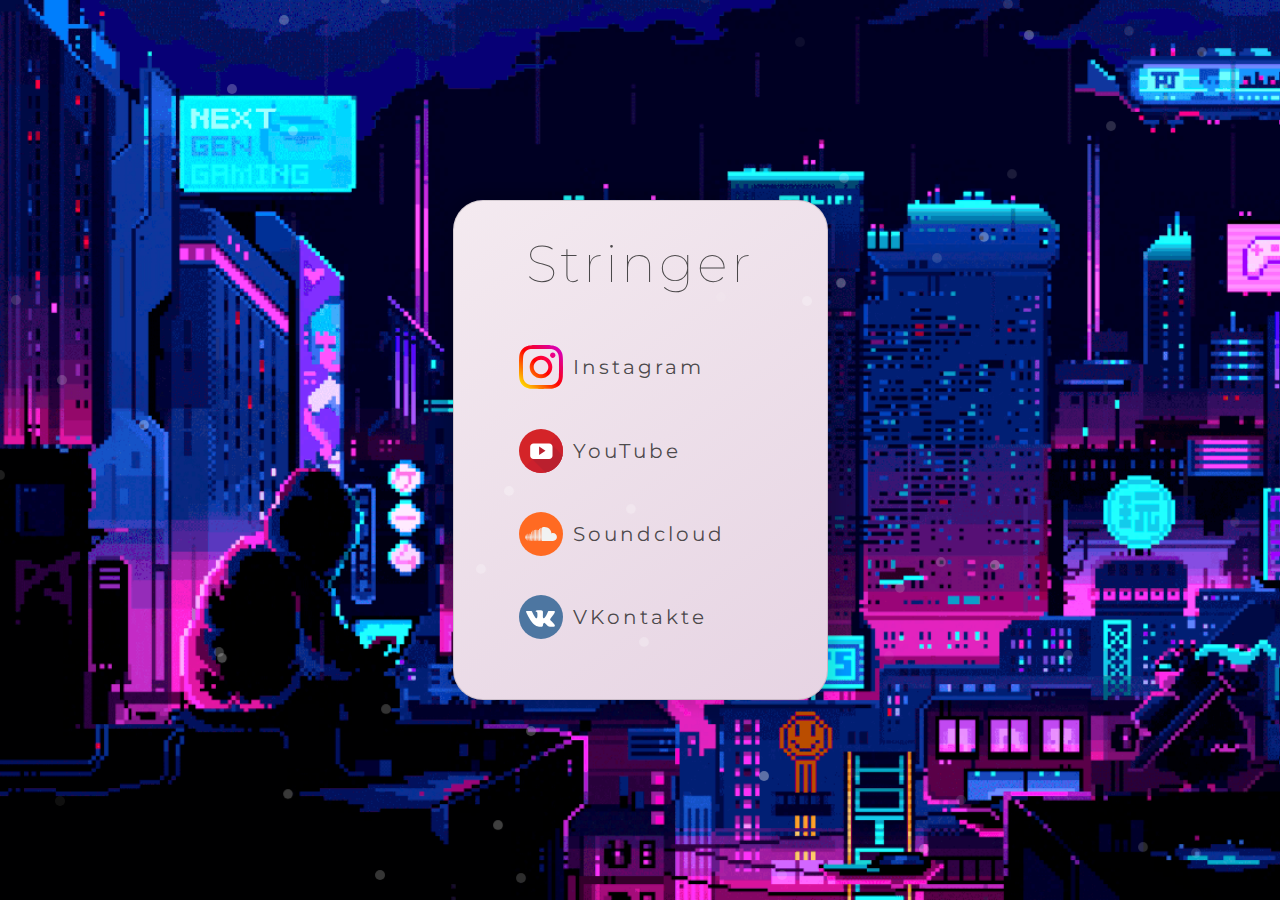
<file: index.html>
<!DOCTYPE html>
<html lang="en">
<head>
    <meta charset="UTF-8">
    <meta name="viewport" content="width=device-width, initial-scale=1.0">
    <meta http-equiv="X-UA-Compatible" content="ie=edge">
    <meta name="Description" content="Enter your description here"/>
    <link
      href="https://fonts.googleapis.com/css2?family=Montserrat&display=swap"
      rel="stylesheet"
    />
    <link rel="stylesheet" href="https://cdnjs.cloudflare.com/ajax/libs/twitter-bootstrap/4.5.3/css/bootstrap.min.css">
    <link rel="stylesheet" href="static/css/main.css">
    <link rel="icon" href="static/media/Untitled-1.png">
    <title>Stringer - Links</title>
    <!--SNOW EFFECT-->
    <style>
        #snowflakeContainer {
          position: absolute;
          left: 0px;
          top: 0px;
          display: none;
        }
      
        .snowflake {
          position: absolute;
          background-color: rgb(255, 255, 255);
          user-select: none;
          z-index: 1000;
          pointer-events: none;
          border-radius: 50%;
          width: 10px;
          height: 10px;
        }
      </style>
</head>
<body>
    <div id="snowflakeContainer">
        <span class="snowflake"></span>
    </div>
    <div class="card">
        <div class="heading">
            <h1>Stringer</h1>
        </div>
        <div class="box">
            <a id="ig" href="https://www.instagram.com/stringer_industries/">
                <img src="static/media/instagram.svg">
                Instagram</a>
            <a id="yt" href="https://www.youtube.com/channel/UCRkSxgYJOitK2rgwtoUYxTQ">
                <img src="static/media/youtube.svg">
                YouTube</a>
            <a id="sc" href="https://soundcloud.com/stringer-stringer">
                <img src="static/media/soundcloud.svg">           
                Soundcloud</a>
            <a id="vk" href="https://vk.com/id631602754">    
                <img src="static/media/vk.svg">
                VKontakte</a>
        </div>
    </div>

    <script src="https://cdnjs.cloudflare.com/ajax/libs/jquery/3.5.1/jquery.slim.min.js"></script>
    <script src="https://cdnjs.cloudflare.com/ajax/libs/popper.js/1.16.1/umd/popper.min.js"></script>
    <script src="https://cdnjs.cloudflare.com/ajax/libs/twitter-bootstrap/4.5.3/js/bootstrap.min.js"></script>
    <script>
        // Array to store our Snowflake objects
        var snowflakes = [];
      
        // Global variables to store our browser's window size
        var browserWidth;
        var browserHeight;
      
        // Specify the number of snowflakes you want visible
        var numberOfSnowflakes = 50;
      
        // Flag to reset the position of the snowflakes
        var resetPosition = false;
      
        // Handle accessibility
        var enableAnimations = false;
        var reduceMotionQuery = matchMedia("(prefers-reduced-motion)");
      
        // Handle animation accessibility preferences 
        function setAccessibilityState() {
          if (reduceMotionQuery.matches) {
            enableAnimations = false;
          } else { 
            enableAnimations = true;
          }
        }
        setAccessibilityState();
      
        reduceMotionQuery.addListener(setAccessibilityState);
      
        //
        // It all starts here...
        //
        function setup() {
          if (enableAnimations) {
            window.addEventListener("DOMContentLoaded", generateSnowflakes, false);
            window.addEventListener("resize", setResetFlag, false);
          }
        }
        setup();
      
        //
        // Constructor for our Snowflake object
        //
        function Snowflake(element, speed, xPos, yPos) {
          // set initial snowflake properties
          this.element = element;
          this.speed = speed;
          this.xPos = xPos;
          this.yPos = yPos;
          this.scale = 1;
      
          // declare variables used for snowflake's motion
          this.counter = 0;
          this.sign = Math.random() < 0.5 ? 1 : -1;
      
          // setting an initial opacity and size for our snowflake
          this.element.style.opacity = (.1 + Math.random()) / 3;
        }
      
        //
        // The function responsible for actually moving our snowflake
        //
        Snowflake.prototype.update = function () {
          // using some trigonometry to determine our x and y position
          this.counter += this.speed / 5000;
          this.xPos += this.sign * this.speed * Math.cos(this.counter) / 40;
          this.yPos += Math.sin(this.counter) / 40 + this.speed / 30;
          this.scale = .5 + Math.abs(10 * Math.cos(this.counter) / 20);
      
          // setting our snowflake's position
          setTransform(Math.round(this.xPos), Math.round(this.yPos), this.scale, this.element);
      
          // if snowflake goes below the browser window, move it back to the top
          if (this.yPos > browserHeight) {
            this.yPos = -50;
          }
        }
      
        //
        // A performant way to set your snowflake's position and size
        //
        function setTransform(xPos, yPos, scale, el) {
          el.style.transform = `translate3d(${xPos}px, ${yPos}px, 0) scale(${scale}, ${scale})`;
        }
      
        //
        // The function responsible for creating the snowflake
        //
        function generateSnowflakes() {
      
          // get our snowflake element from the DOM and store it
          var originalSnowflake = document.querySelector(".snowflake");
      
          // access our snowflake element's parent container
          var snowflakeContainer = originalSnowflake.parentNode;
          snowflakeContainer.style.display = "block";
      
          // get our browser's size
          browserWidth = document.documentElement.clientWidth;
          browserHeight = document.documentElement.clientHeight;
      
          // create each individual snowflake
          for (var i = 0; i < numberOfSnowflakes; i++) {
      
            // clone our original snowflake and add it to snowflakeContainer
            var snowflakeClone = originalSnowflake.cloneNode(true);
            snowflakeContainer.appendChild(snowflakeClone);
      
            // set our snowflake's initial position and related properties
            var initialXPos = getPosition(50, browserWidth);
            var initialYPos = getPosition(50, browserHeight);
            var speed = 5 + Math.random() * 40;
      
            // create our Snowflake object
            var snowflakeObject = new Snowflake(snowflakeClone,
              speed,
              initialXPos,
              initialYPos);
            snowflakes.push(snowflakeObject);
          }
      
          // remove the original snowflake because we no longer need it visible
          snowflakeContainer.removeChild(originalSnowflake);
      
          moveSnowflakes();
        }
      
        //
        // Responsible for moving each snowflake by calling its update function
        //
        function moveSnowflakes() {
      
          if (enableAnimations) {
            for (var i = 0; i < snowflakes.length; i++) {
              var snowflake = snowflakes[i];
              snowflake.update();
            }      
          }
      
          // Reset the position of all the snowflakes to a new value
          if (resetPosition) {
            browserWidth = document.documentElement.clientWidth;
            browserHeight = document.documentElement.clientHeight;
      
            for (var i = 0; i < snowflakes.length; i++) {
              var snowflake = snowflakes[i];
      
              snowflake.xPos = getPosition(50, browserWidth);
              snowflake.yPos = getPosition(50, browserHeight);
            }
      
            resetPosition = false;
          }
      
          requestAnimationFrame(moveSnowflakes);
        }
      
        //
        // This function returns a number between (maximum - offset) and (maximum + offset)
        //
        function getPosition(offset, size) {
          return Math.round(-1 * offset + Math.random() * (size + 2 * offset));
        }
      
        //
        // Trigger a reset of all the snowflakes' positions
        //
        function setResetFlag(e) {
          resetPosition = true;
        }
      </script>
</body>
</html>
</file>
<file: static/css/main.css>
* {
    margin: 0;
    padding: 0;
    box-sizing: border-box;
}

body {
    font-family: "Montserrat", sans-serif;
	position:relative;

    width: 100%;
    min-height: 100vh;

    background: rgb(223,0,201);
    background: url(../media/RcaZ.gif);
    background-repeat: no-repeat;
    background-size: cover;

    display: flex;
    justify-content: center;
    align-items: center;
    overflow: hidden;
}

html, body {	
    overflow: hidden;
}

.card {
    display: flex;
    flex-direction: column;

    width: 375px;
    height: 500px;
    justify-content: center;
    align-items: center;
    border-radius: 30px;

    background: rgb(223,0,201);
    background: linear-gradient(145deg, rgb(253, 249, 249) 0%, rgb(221, 197, 218) 100%);
    background-attachment: fixed;
    background-repeat: no-repeat;
    background-size: cover;

    box-shadow: 0 0 10px 10px rgba(0, 0, 0, .1);
}

.heading {
    width: 100%;
    height: 30%;
    display: flex;
    justify-content: center;
    align-items: center;
}

h1 {
    font-size: 52px;
    letter-spacing: 3px;
    font-weight: 100;

    color: rgba(34, 34, 34, .8);
}

.box {
    display: flex;
    flex-direction: column;
    justify-content: space-between;
    align-items: center;
    width: 100%;
    height: 70%;
    margin-bottom: 50px;
}

.box a img {
    width: 44px;
    height: 44px;
    padding: 0;
    margin: 0;
    margin-right: 10px;
}

.box a {
    width: 70%;
    height: 64px;
    display: flex;
    align-items: center;

    color: rgba(34, 34, 34, .8);
    font-size: 20px;
    letter-spacing: 3px;

    text-decoration: none;
    border-radius: 30px;
    transition: ease 0.2s;
    padding: 10px;
}

.box a:hover {
    box-shadow: 0 0 10px 10px rgba(0, 0, 0, .1);
    color: rgba(34, 34, 34, 1);
}
</file>
